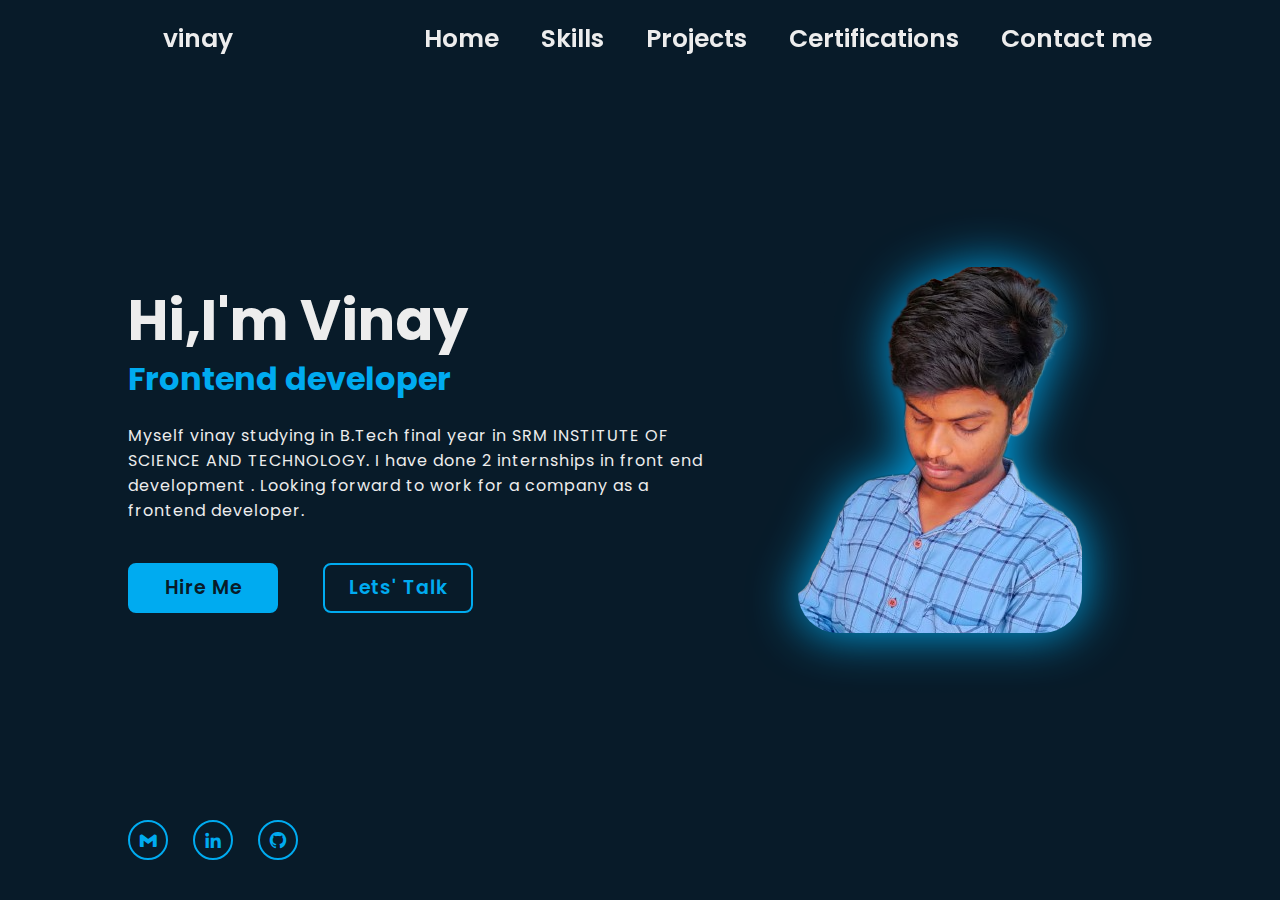
<file: index.html>
<!DOCTYPE html>
<html lang="en">
<head>
    <meta charset="UTF-8">
    <meta name="viewport" content="width=device-width, initial-scale=1.0">
    <title>Portfolio Website</title>
    <link rel="stylesheet" href="style.css">
    <link href='https://unpkg.com/boxicons@2.1.4/css/boxicons.min.css' rel='stylesheet'>
    <link href='https://unpkg.com/boxicons@2.1.4/css/boxicons.min.css' rel='stylesheet'>
</head>
<body>
    <header>
        <div class="header">
            <a href="index.html" class="logo">vinay</a>

            <nav class="navbar">
                <a href="index.html">Home</a>
                <a href="skills.html">Skills</a>
                <a href="projects.html">Projects</a>
                <a href="certificates.html">Certifications</a>
                <a href="#">Contact me</a>
            </nav>
        </div>
    </header>

<section class="home">
    <div class="home-content">
        <h1>Hi,I'm Vinay</h1>
        <h3>Frontend developer</h3>
        <p>Myself vinay studying in B.Tech final year in SRM INSTITUTE OF SCIENCE AND TECHNOLOGY. I have done 2 internships in front end development . Looking forward to work for a company as a frontend developer.</p>
        <div class="btn-box">
            <a href="#">Hire Me</a>
            <a href="#">Lets' Talk</a>
        </div>
    </div>
    
    
        <div class="links">
            <a href="#"><i class='bx bxl-gmail'></i></a>
            <a href="#"><i class='bx bxl-linkedin'></i></a>
            <a href="#"><i class='bx bxl-github'></i></a>
    
        </div>
    <div class="image">
        <img src="portfolio_pic.png" alt="image">
    </div>
</section>




</body>
</html>
</file>
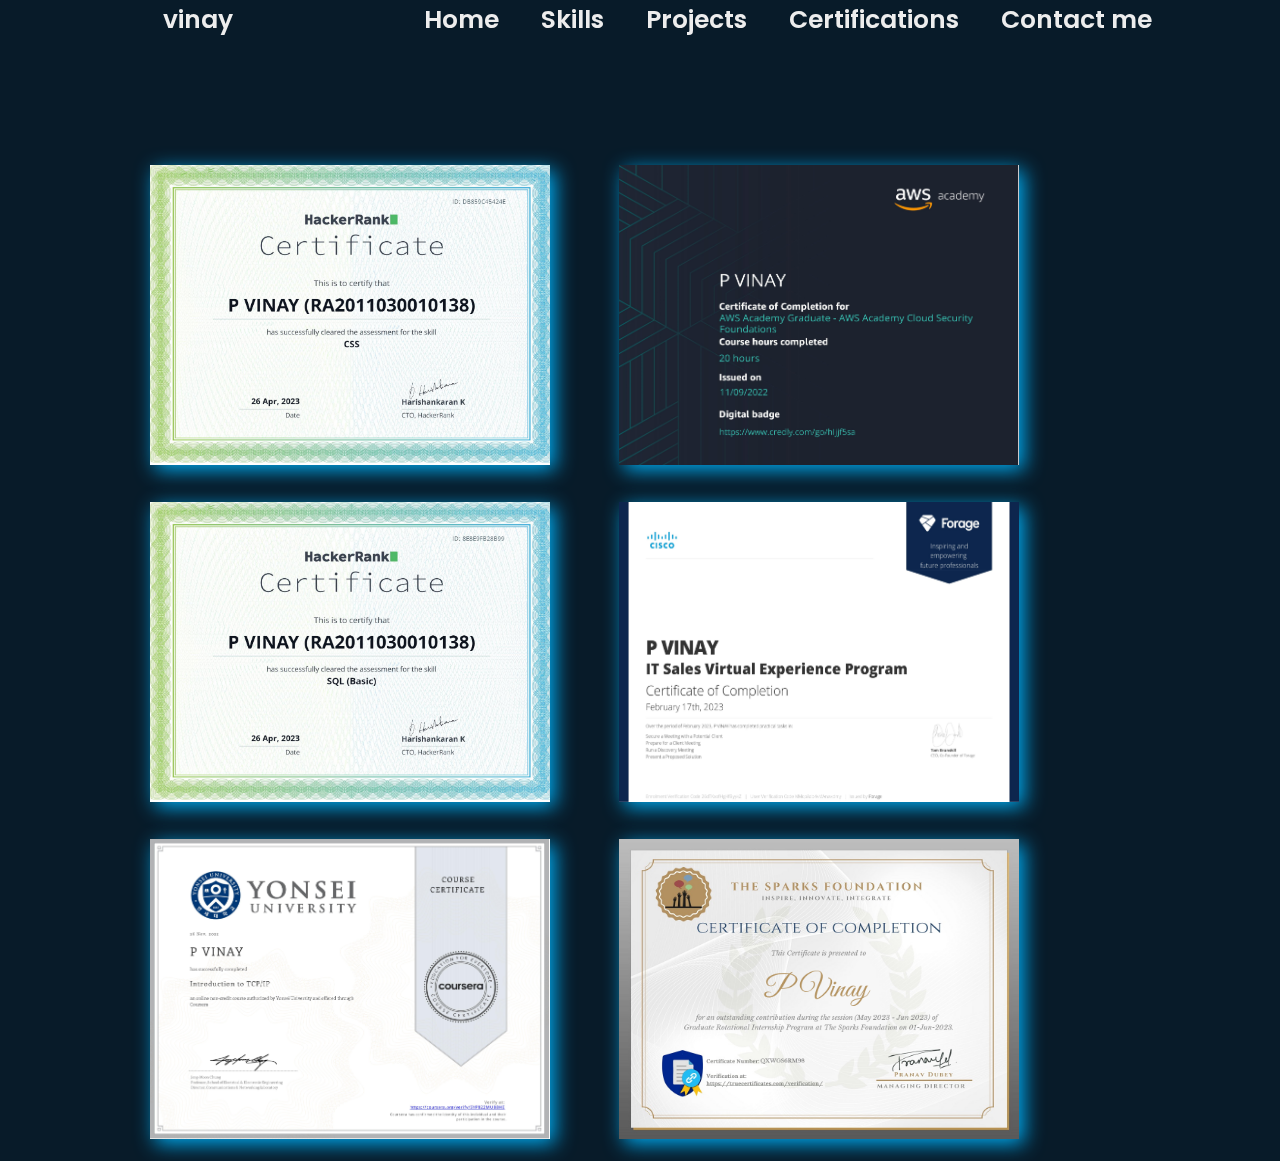
<file: certificates.html>
<!DOCTYPE html>
<html lang="en">
<head>
    <meta charset="UTF-8">
    <meta name="viewport" content="width=device-width, initial-scale=1.0">
    <title>Projects</title>
    <link rel="stylesheet" href="certificate.css">
</head>
<body>
    <header>
        <div class="header">
            <a href="index.html" class="logo">vinay</a>

            <nav class="navbar">
                <a href="index.html">Home</a>
                <a href="skills.html">Skills</a>
                <a href="projects.html">Projects</a>
                <a href="certificates.html">Certifications</a>
                <a href="#">Contact me</a>
            </nav>
        </div>
        <div class="parent">
            <div class="certificate">
                <img src="css certificate.jpg" alt="">
                <img src="AWS_Academy_Graduate___AWS_Academy_Cloud_Security_Foundations_Badge20221109-46-1sv18rg.jpg" alt="">
                <img src="sql_basic certificate.jpg" alt="">
                <img src="cisco certifacate.jpg" alt="">
                <img src="Coursera SYP822MU88HE.jpg" alt="">
                <img src="completion internship.png" alt="">
            </div>
        </div>
    </header>
</file>
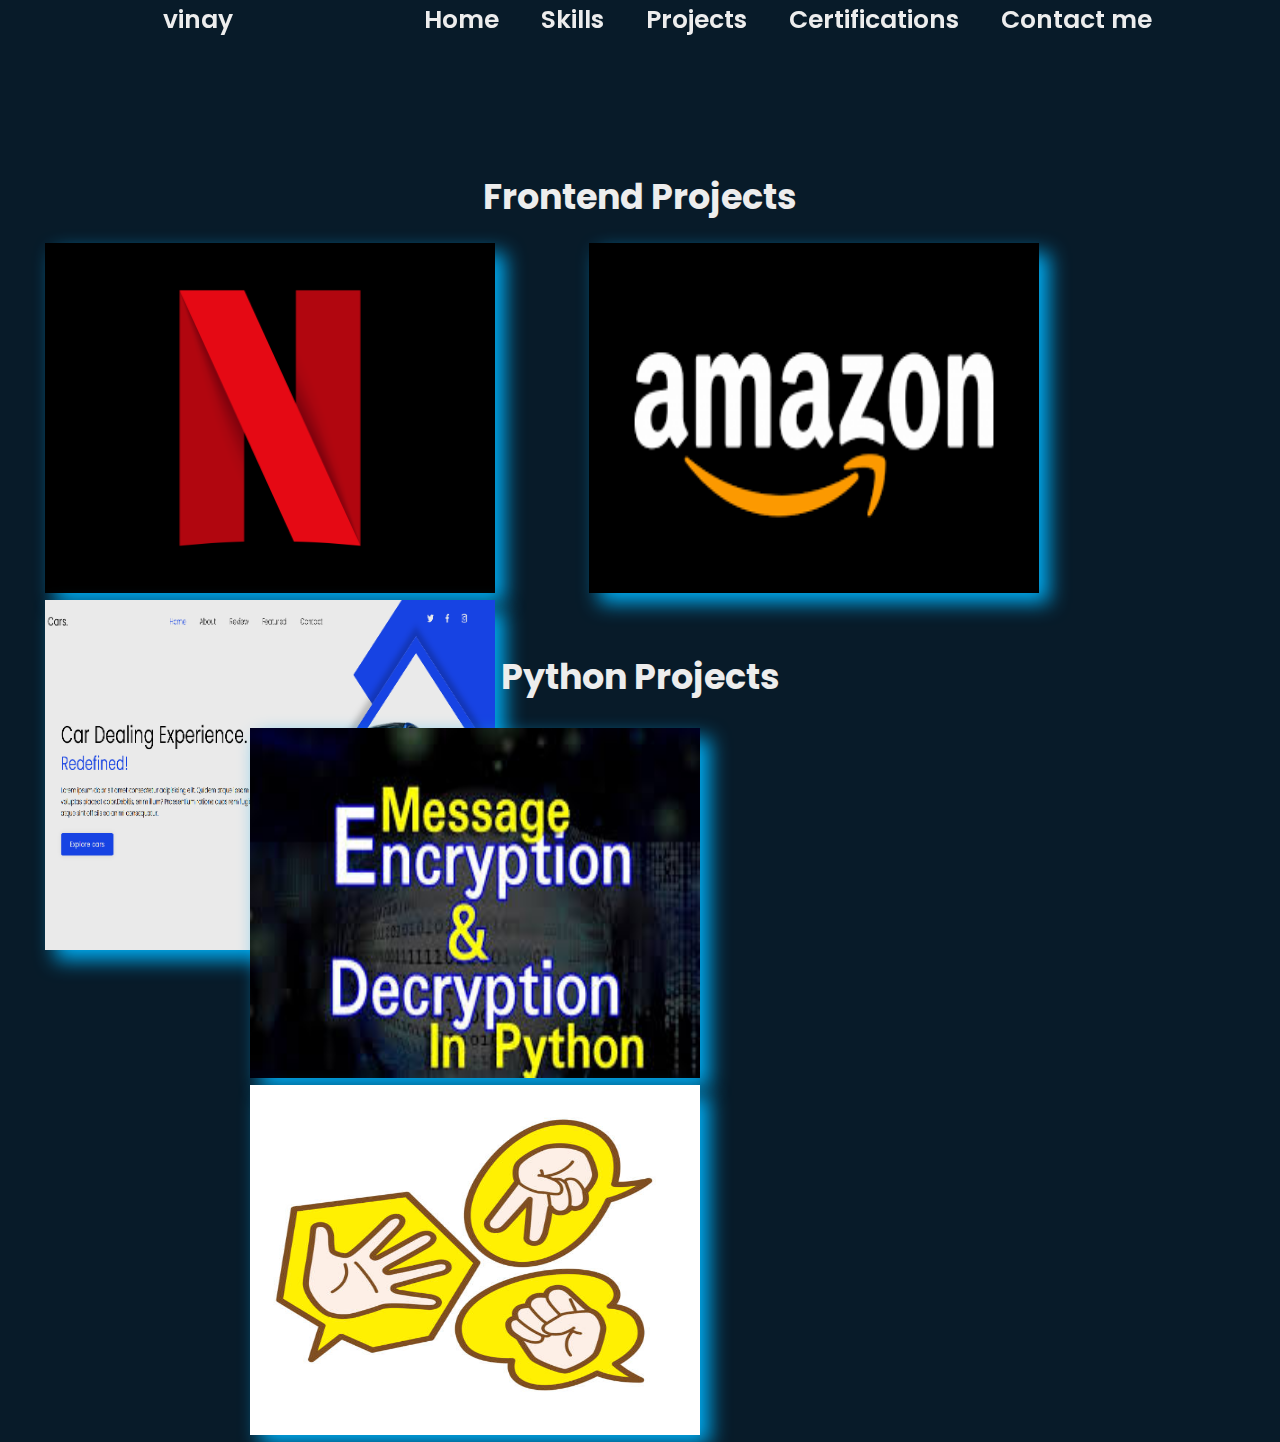
<file: projects.html>
<!DOCTYPE html>
<html lang="en">
<head>
    <meta charset="UTF-8">
    <meta name="viewport" content="width=device-width, initial-scale=1.0">
    <title>Projects</title>
    <link rel="stylesheet" href="projects.css">
</head>
<body>
    <header>
        <div class="header">
            <a href="index.html" class="logo">vinay</a>

            <nav class="navbar">
                <a href="index.html">Home</a>
                <a href="skills.html">Skills</a>
                <a href="projects.html">Projects</a>
                <a href="certificates.html">Certifications</a>
                <a href="#">Contact me</a>
            </nav>
        </div>
    </header>
    <div class="projects">
    <div class="frontend_projects">
        <h1>Frontend Projects</h1>
        <a href="https://github.com/vinay3105/netflix_clone"><img src="Netflix-Symbol.png" alt="netflix"></a>
        <a href="https://github.com/vinay3105/Amazon_clone"><img src="amazon.png" alt="amazon"></a>
        <a href="https://github.com/vinay3105/car_website"><img src="CompressJPEG.online_500x500-image.png" alt=""></a>
    </div>

    <div class="python">
        <h1>Python Projects</h1>
        <a href="https://github.com/vinay3105/python/blob/main/Ecryption%20and%20Decryption"><img src="password_generator.jpeg" alt=""></a>
        <a href="https://github.com/vinay3105/python/blob/main/snake_water_gun.py"><img src="rock_paper.jpg" alt=""></a>
    </div>
</div>
</body>
</html>
</file>
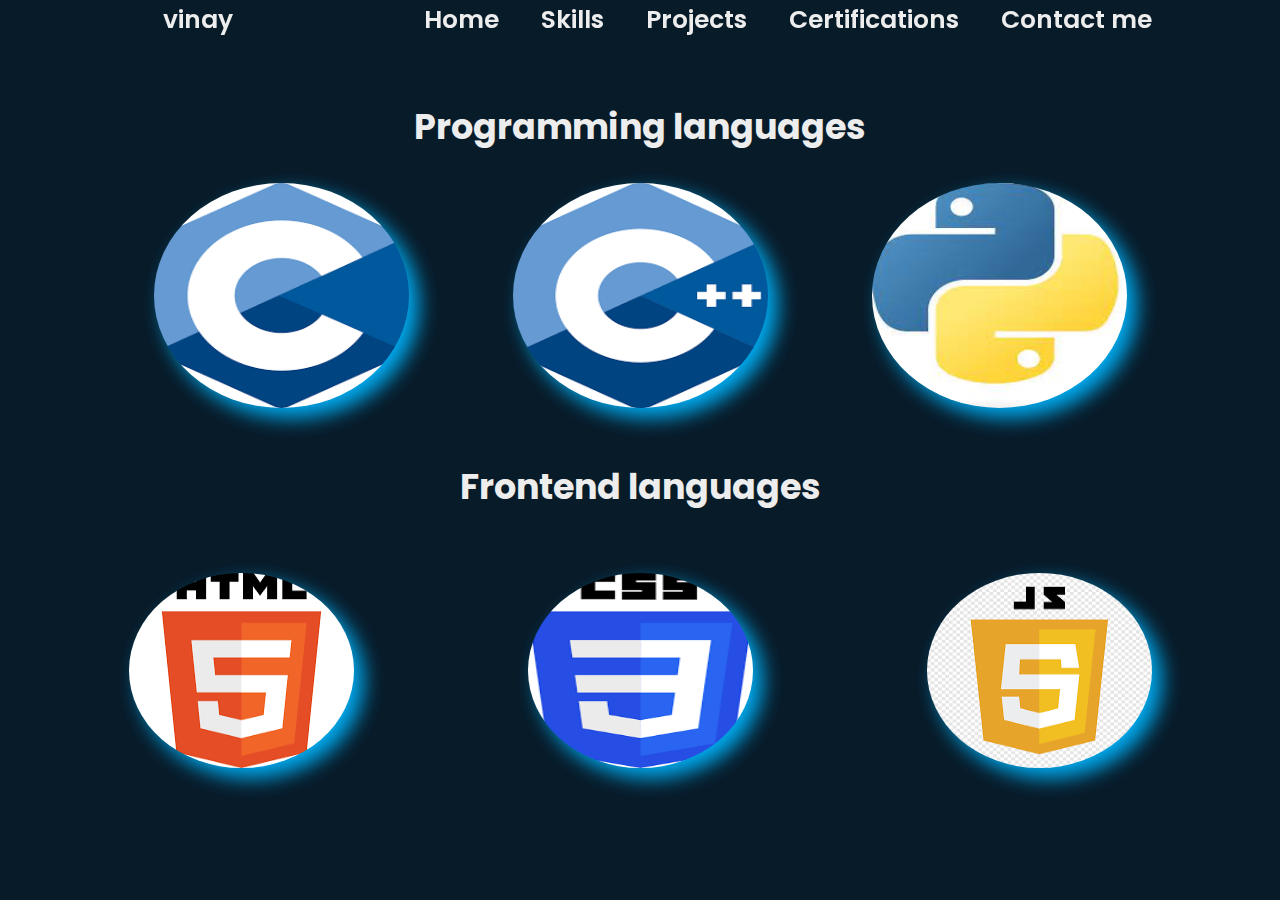
<file: skills.html>
<!DOCTYPE html>
<html lang="en">
<head>
    <meta charset="UTF-8">
    <meta name="viewport" content="width=device-width, initial-scale=1.0">
    <title>Skills</title>
    <link rel="stylesheet" href="skills.css">
    <link href='https://unpkg.com/boxicons@2.1.4/css/boxicons.min.css' rel='stylesheet'>
</head>
<body>
        <header>
            <div class="header">
                <a href="index.html" class="logo">vinay</a>
    
                <nav class="navbar">
                    <a href="index.html">Home</a>
                    <a href="skills.html">Skills</a>
                    <a href="projects.html">Projects</a>
                    <a href="certificates.html">Certifications</a>
                    <a href="#">Contact me</a>
                </nav>
            </div>
        </header>
<section>
        <div class="languages">
            <div class="programming">
                <h1>Programming languages</h1>
                <img src="Untitled.png" alt="c_programming">
                <img src="c++.png" alt="c++_programming">
                <img src="python.jpeg" alt="python_programming">
            </div>

            <div class="frontend">
                <h1>Frontend languages</h1>
                <img src="html.png" alt="html_language">
                <img src="css.png" alt="css_language">
                <img src="js.png" alt="javascript_language">
            </div>
        </div>
    </section>   
</body>
</html>
</file>
<file: style.css>
@import url('https://fonts.googleapis.com/css2?family=Poppins:wght@300;400,500;600;700;800;900&display=swap');

*
{
    margin: 0;
    padding: 0;
    box-sizing: border-box;
    font-family: 'Poppins', sans-serif;
}

body
{
    background: #081b29;
    color: #ededed;
}

.header
{
    position: fixed;
    top: 0;
    left: 0;
    width: 100%;
    padding: 20px 10%;
    background: transparent;
    display: flex;
    justify-content: space-between;
    align-items: center;
    z-index: 100;
    font-size: 25px;
}

.logo
{
    font-size: 25px;
    color: #ededed;
    text-decoration: none;
}
.header a{
    font-size: 20;
    color: #ededed;
    text-decoration: none;
    font-weight: 600;
    margin-left: 35px;
    transition: .3s;
}
.navbar a
{
    font-size: 18;
    color: #ededed;
    text-decoration: none;
    font-weight: 600;
}

.navbar a:hover,
.navbar a:active{
    color: #00abf0;
}

.home
{
    height: 100vh;
    display: flex;
    align-items: center;
    padding: 0 10%;
}

.home-content
{
    max-width: 600px;
}

.home-content h1{
    font-size: 56px;
    font-weight: 700;
    line-height: 1.2;
}

.home-content h3{
    font-size: 32px;
    font-weight: 700;
    color: #00abf0;
}

.home-content p{
    font-size: 16px;
    margin: 20px 0 40px;
    letter-spacing: 1px;
}

.home-content .btn-box
{
    display: flex;
    justify-content: space-between;
    width: 345px;
    height: 50px;
    
}
.btn-box a{
    position: relative;
    display: inline-flex;
    justify-content: center;
    align-items: center;
    width: 150px;
    height: 100%;
    background: #00abf0;
    border: 2px solid #00abf0;
    border-radius: 8px;
    font-size: 19px;
    color: #081b29;
    font-weight: 600;
    letter-spacing: 1px;
    text-decoration: none;
    z-index: 1;
    overflow: hidden;
    transition: .5s;
}
.btn-box a:hover{
    color: #00abf0;
}

.btn-box a:nth-child(2)
{
    background: transparent;
    color: #00abf0;
}
.btn-box a:nth-child(2):hover
{
    color: #081b29;

}
.btn-box a:nth-child(2)::before
{
    background: #00abf0;
}

.btn-box a::before
{
    content: '';
    position: absolute;
    top: 0;
    left: 0;
    width: 0;
    height: 100%;
    background: #081b29;
    z-index: -1;
    transition: .5s;
}

.btn-box a:hover::before
{
    width: 100%;

}

.links
{
 
    position: absolute;
    width: 170px;
   
    bottom: 40px;
    display: flex;
    justify-content:space-between;
    align-items: center;
    
}
.links a{
    
    display: inline-flex;
    justify-content: center;
    align-items: center;
    width: 40px;
    height: 40px;
    background: transparent;
    border: 2px solid #00abf0;
    border-radius: 50%;
    font-size: 20px;
    color: #00abf0;
    text-decoration: none;

}
.image
{
   display: flex;
   width: 100%;
   justify-content: center;
   filter: drop-shadow(0px 0px 25px #00abf0);
   border: none;
   
}
img{
    border-radius: 40px;
}
</file>
<file: certificate.css>
@import url('https://fonts.googleapis.com/css2?family=Poppins:wght@300;400,500;600;700;800;900&display=swap');

*
{
    margin: 0;
    padding: 0;
    box-sizing: border-box;
    font-family: 'Poppins', sans-serif;
}

body
{
    background: #081b29;
    color: #ededed;
}


.header
{
    position: fixed;
    top: 0;
    left: 0;
    width: 100%;
    height:25px;
    padding: 20px 10%;
    background: transparent;
    display: flex;
    justify-content: space-between;
    align-items: center;
    z-index: 100;
    font-size: 25px;
    /* background-color: yellow; */
    
}

.logo
{
    font-size: 25px;
    color: #ededed;
    text-decoration: none;
}
.header a{
    font-size: 20;
    color: #ededed;
    text-decoration: none;
    font-weight: 600;
    margin-left: 35px;
    transition: .3s;
}
.navbar a
{
    font-size: 25;
    color: #ededed;
    text-decoration: none;
    font-weight: 600;
}
.navbar a:hover,
.navbar a:active{
    color: #00abf0;
}
.parent
{
    display: grid;
    grid-template-columns: 100px 100px 100px ;
    grid-template-rows: 100px 100px 100px;
}
.certificate
{
    position: absolute;
    left: 100px;
    top: 150px;
}
.certificate img
{
    width: 400px;
    height: 300px;
    margin: 15px;
    margin-left: 50px;
    filter: drop-shadow(5px 5px 10px #00abf0);
}
</file>
<file: projects.css>
@import url('https://fonts.googleapis.com/css2?family=Poppins:wght@300;400,500;600;700;800;900&display=swap');

*
{
    margin: 0;
    padding: 0;
    box-sizing: border-box;
    font-family: 'Poppins', sans-serif;
}

body
{
    background: #081b29;
    color: #ededed;
}


.header
{
    position: fixed;
    top: 0;
    left: 0;
    width: 100%;
    height:25px;
    padding: 20px 10%;
    background: transparent;
    display: flex;
    justify-content: space-between;
    align-items: center;
    z-index: 100;
    font-size: 25px;
    /* background-color: yellow; */
    
}

.logo
{
    font-size: 25px;
    color: #ededed;
    text-decoration: none;
}
.header a{
    font-size: 20;
    color: #ededed;
    text-decoration: none;
    font-weight: 600;
    margin-left: 35px;
    transition: .3s;
}
.navbar a
{
    font-size: 25;
    color: #ededed;
    text-decoration: none;
    font-weight: 600;
}
.navbar a:hover,
.navbar a:active{
    color: #00abf0;
}
.projects
{
    display: flex;
    justify-content: space-between;
}
.frontend_projects
{
    position: absolute;
    top: 150px;
}
.frontend_projects h1{
    
    text-align: center;
    margin: 20px;
    font-size: 35px;
    font-weight: bold;
}
.frontend_projects img
{
    height: 350px;
    width: 450px;
    margin: 0px 45px;
    filter: drop-shadow(10px 10px 10px #00abf0);
}
.python
{
   
    position: absolute;
    top: 650px;
    width: 100%;
}
.python h1{
    
    
    margin: auto;
    font-size: 35px;
    font-weight: bold;
    text-align: center;
    margin-bottom: 25px;
}
.python img
{
    height: 350px;
    width: 450px;
    margin-left: 250px;
    filter: drop-shadow(10px 10px 10px #00abf0);
}
img::after:hover
{
    content: "click to view";
}
</file>
<file: skills.css>
@import url('https://fonts.googleapis.com/css2?family=Poppins:wght@300;400,500;600;700;800;900&display=swap');

*
{
    margin: 0;
    padding: 0;
    box-sizing: border-box;
    font-family: 'Poppins', sans-serif;
}

body
{
    background: #081b29;
    color: #ededed;
}


.header
{
    position: fixed;
    top: 0;
    left: 0;
    width: 100%;
    height:25px;
    padding: 20px 10%;
    background: transparent;
    display: flex;
    justify-content: space-between;
    align-items: center;
    z-index: 100;
    font-size: 25px;
    /* background-color: yellow; */
    
}

.logo
{
    font-size: 25px;
    color: #ededed;
    text-decoration: none;
}
.header a{
    font-size: 20;
    color: #ededed;
    text-decoration: none;
    font-weight: 600;
    margin-left: 35px;
    transition: .3s;
}
.navbar a
{
    font-size: 25;
    color: #ededed;
    text-decoration: none;
    font-weight: 600;
}
.navbar a:hover,
.navbar a:active{
    color: #00abf0;
}

.languages
{
    position: relative;
    top: 100px;
    display: flex;
    flex-direction: column;
    justify-content: space-around;
    align-items: center;
}
.programming h1{
    font-size: 35px;
    text-align: center;
    
}
.frontend h1{
    margin: 15px;
    font-size: 35px;
    text-align: center;
}
.programming img
{
    margin: 30px 50px;
    width: 255px;
    height: 225px;
    border-radius: 100%;
    filter: drop-shadow(10px 10px 10px #00abf0);
}
.frontend img{
    margin: 30px 70px;
    padding: 15px 15px;
    width: 255px;
    height: 225px;
    border-radius: 100%;
    filter: drop-shadow(10px 10px 10px #00abf0);

}
</file>
